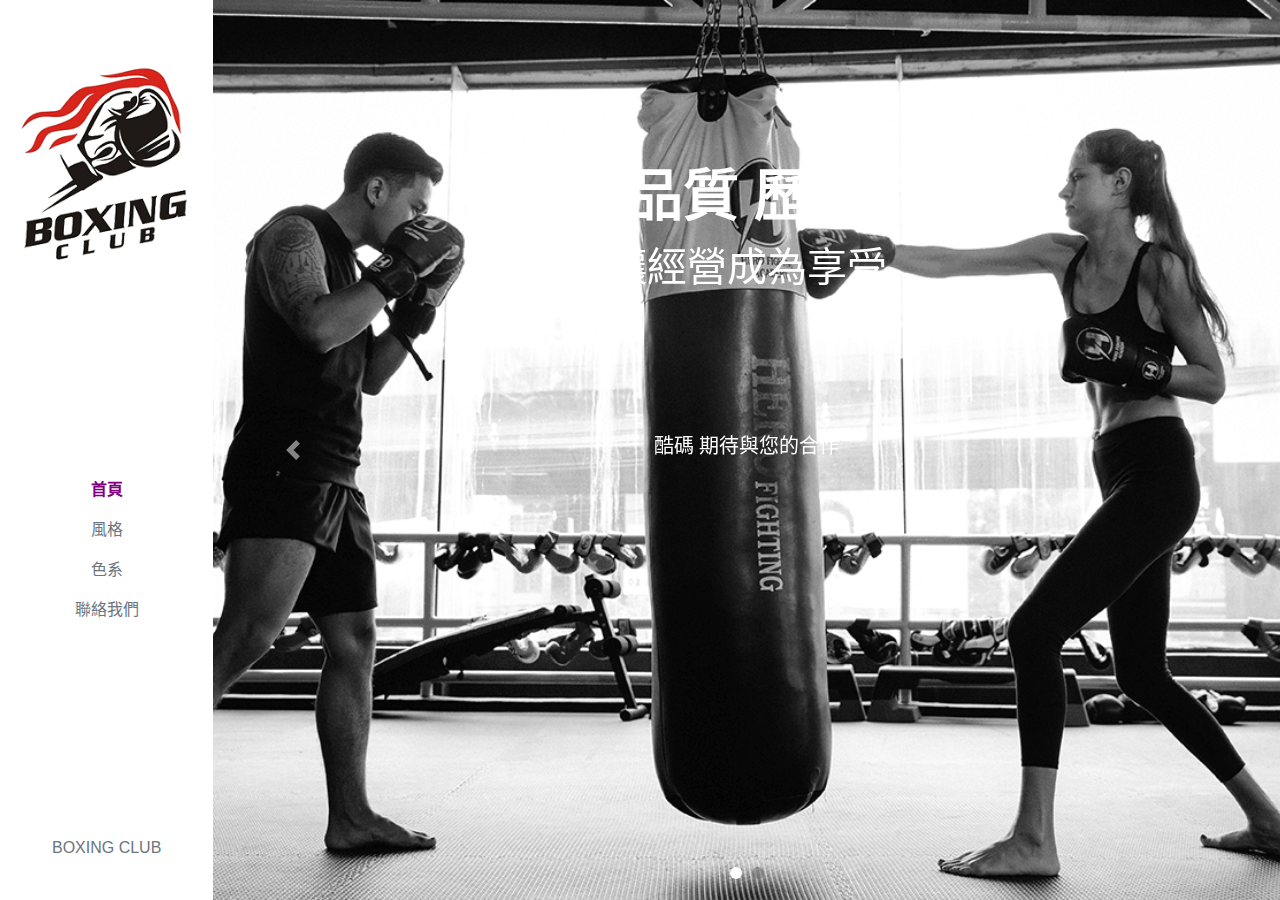
<file: index.html>
<!DOCTYPE html>
<html lang="zh-TW">

<head>
  <meta charset="utf-8">
  <meta name="viewport" content="width=device-width, initial-scale=1">
  <title>酷码资讯</title>

  <!-- Bootstrap 4.6 CSS -->
  <link rel="stylesheet" href="https://cdn.jsdelivr.net/npm/bootstrap@4.6.0/dist/css/bootstrap.min.css">


  <style type="text/css">
    html,
    body {
      overflow: hidden;
      width: 100vw;
      height: 100vh;
      margin: 0;
      padding: 0;
    }

    .right-pane {
      height: 100vh;
      display: flex;
      flex-direction: column;
    }

    .carousel-wrapper {
      flex: 1 1 auto;
      min-height: 0;
    }

    .info-bar {
      flex: 0 0 100px;
    }


    .carousel-item {
      height: 100vh;
      overflow: hidden;
    }

    .carousel-item img {
      width: 100%;
      height: 100%;
      display: block;
      margin: 0 auto;
      object-fit: cover;
    }

    .carousel-inner {
      width: 100%;
    }

    .carousel-inner img {
      filter: grayscale(100%);
    }

    .carousel-caption {
      top: 20%;
      transform: translateY(-20%);
      bottom: auto;
      text-align: center;
    }

    .carousel-caption h5 {
      font-size: 3.5rem;
      font-weight: bold;
    }

    .carousel-caption p {
      font-size: 2.5rem;
    }

    .carousel-indicators li {
      width: 12px;
      height: 12px;
      border-radius: 50%;
      background-color: #666;
      margin: 5px;
      border: none;
    }

    .carousel-indicators .active {
      background-color: #fff;
    }

    .centered-caption {
      position: absolute;
      top: 50%;
      left: 50%;
      transform: translate(-50%, -50%);
      text-align: center;
      z-index: 10;
      color: white;
      font-size: 1.5rem;
      font-weight: 500;

    }
  </style>
</head>

<body style="overflow-x: hidden;">

  <section class="container-fluid p-0">
    <div class="row no-gutters">

      <!-- Header -->
      <div class="col-lg-2 d-flex flex-column align-items-center py-4"
        style="min-height: 100vh; background-color: #fff;">

        <div class="mb-3" style="margin-top: 40px;">
          <img src="img/index/logo.png" alt="Logo" class="img-fluid" style="max-height: 200px;">
        </div>

        <nav class="nav flex-column text-center my-auto">
          <a class="nav-link font-weight-bold" href="#" style="color: purple;">首頁</a>
          <a class="nav-link text-secondary" href="#">風格</a>
          <a class="nav-link text-secondary" href="#">色系</a>
          <a class="nav-link text-secondary" href="#">聯絡我們</a>
        </nav>

        <div class="text-muted mt-3 mb-3" style="font-weight: 500;">
          BOXING CLUB
        </div>
      </div>



      <!-- Carousel -->
      <div class="col-lg-10 px-0 right-pane">
        <div class="carousel-wrapper">
          <div id="carouselExampleCaptions" class="carousel slide" data-ride="carousel" data-interval="3000">

            <ol class="carousel-indicators">
              <li data-target="#carouselExampleCaptions" data-slide-to="0" class="active"></li>
              <li data-target="#carouselExampleCaptions" data-slide-to="1"></li>
            </ol>

            <div class="carousel-inner">
              <div class="carousel-item active">
                <img src="img/index/01.png" class="d-block w-100" alt="第一張">
                <div class="carousel-caption d-none d-md-block">
                  <h5>卓越品質 歷久不衰</h5>
                  <p>讓經營成為享受</p>
                </div>
                <div class="centered-caption">
                  <h5>酷碼 期待與您的合作</h5>
                </div>
              </div>
              <div class="carousel-item">
                <img src="img/index/02.png" class="d-block w-100" alt="第二張">
                <div class="carousel-caption d-none d-md-block">
                  <h5>卓越品質 歷久不衰</h5>
                  <p>讓經營成為享受</p>
                </div>
                <div class="centered-caption">
                  <h5>酷碼 期待與您的合作</h5>
                </div>
              </div>
            </div>

            <a class="carousel-control-prev" href="#carouselExampleCaptions" role="button" data-slide="prev">
              <span class="carousel-control-prev-icon" aria-hidden="true"></span>
              <span class="sr-only">上一張</span>
            </a>
            <a class="carousel-control-next" href="#carouselExampleCaptions" role="button" data-slide="next">
              <span class="carousel-control-next-icon" aria-hidden="true"></span>
              <span class="sr-only">下一張</span>
            </a>
          </div>
        </div>
        <div class="info-bar bg-dark text-white py-4 text-center">
          <div class="container">
            <p class="mb-0">酷碼資訊</p>
          </div>
        </div>
      </div>
    </div>
  </section>


  <!-- Bootstrap 4.6 JS -->
  <script src="https://code.jquery.com/jquery-3.5.1.min.js"></script>
  <script src="https://cdn.jsdelivr.net/npm/bootstrap@4.6.2/dist/js/bootstrap.bundle.min.js"></script>
  <script>
    document.addEventListener('DOMContentLoaded', function () {
      setTimeout(function () {
        $('#carouselExampleCaptions').carousel({
          interval: 3000,
          ride: 'carousel'
        });
      }, 100);
    });
  </script>


</body>

</html>
</file>
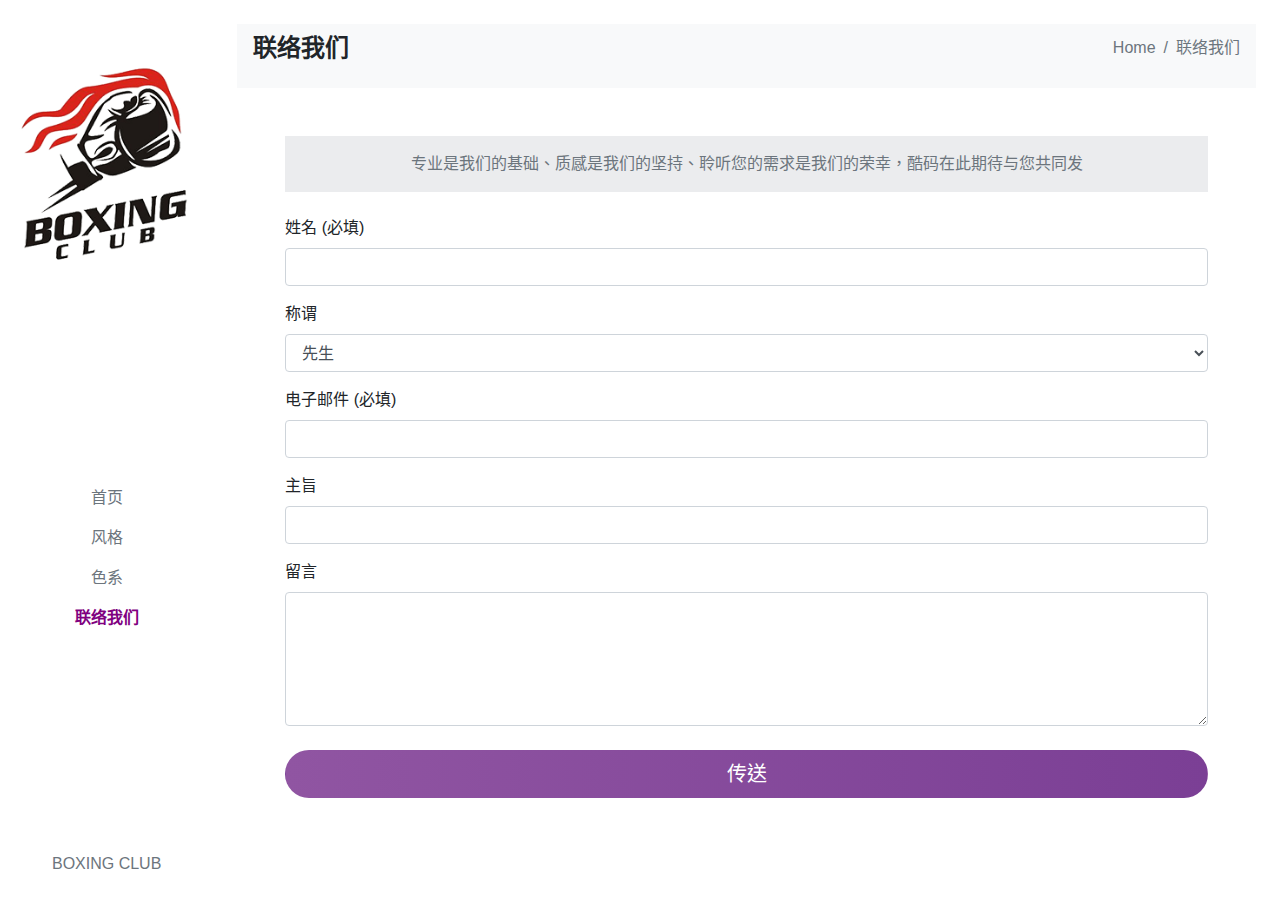
<file: contact.html>
<!DOCTYPE html>
<html lang="zh-TW">

<head>
  <meta charset="utf-8">
  <meta name="viewport" content="width=device-width, initial-scale=1">
  <title>酷码资讯 ｜ 联络我们</title>
  <link rel="stylesheet" href="https://cdn.jsdelivr.net/npm/bootstrap@4.6.0/dist/css/bootstrap.min.css">
  <link rel="stylesheet" href="https://cdnjs.cloudflare.com/ajax/libs/font-awesome/6.5.0/css/all.min.css">

  <style>
    a.nav-link {
      color: inherit;
      text-decoration: none !important;
    }

    a.nav-link:hover {
      text-decoration: none !important;
    }

    .btn-link {
      font-size: 0.85rem;
      padding: 0.3rem 0.8rem;
      text-decoration: none !important;
    }

    .btn-link:hover {
      text-decoration: none !important;
    }

    .btn-purple {
      color: purple !important;
    }

    .card-hover {
      position: relative;
      overflow: hidden;
    }

    .card-hover img {
      width: 100%;
      height: auto;
      display: block;
    }

    .card-hover .hover-overlay {
      position: absolute;
      top: 0;
      left: 0;
      width: 100%;
      height: 100%;
      background-color: rgba(128, 0, 128, 0.7);
      color: white;
      display: flex;
      flex-direction: column;
      align-items: center;
      justify-content: center;
      text-align: center;
      opacity: 0;
      transition: opacity 0.3s ease;
      padding: 1rem;
    }

    .card-hover:hover .hover-overlay {
      opacity: 1;
    }

    .hover-overlay h5 {
      font-weight: bold;
      margin-bottom: 0.5rem;
    }

    .hover-overlay .tags {
      font-size: 0.875rem;
      margin-bottom: 1rem;
    }

    .icon-group {
      display: flex;
      gap: 1rem;
    }

    .icon-btn {
      width: 45px;
      height: 45px;
      border-radius: 50%;
      background: white;
      color: purple;
      display: flex;
      align-items: center;
      justify-content: center;
      font-size: 1.1rem;
      transition: background 0.3s;
    }

    .icon-btn:hover {
      background: #eee;
      text-decoration: none;
    }
    .breadcrumb a {
  color: inherit !important;
  text-decoration: none !important;
}

    @media (max-width: 991.98px) {
      .breadcrumb-title-wrapper {
        display: flex !important;
        flex-direction: column;
        justify-content: center;
        align-items: center !important;
        padding-top: 0.5rem;
        padding-bottom: 0.5rem;
      }

      .breadcrumb-title-wrapper h4 {
        margin-bottom: 0 !important;
      }

      .breadcrumb-title-wrapper nav {
        margin-top: 0 !important;
      }

      .scroll-buttons {
        flex-wrap: nowrap !important;
        justify-content: center;
        gap: 0 !important;
      }

      .scroll-buttons .btn {
        font-size: 0.65rem !important;
        margin: 0 0.2rem !important;
        padding: 0.2rem 0.5rem !important;
        white-space: nowrap !important;
      }

      .pb-3.mb-5.bg-light.text-center.text-lg-left.d-block.d-lg-flex {
        display: flex !important;
        flex-direction: column;
        justify-content: center;
      }
    }
  </style>
</head>

<body>
  <section class="container-fluid p-0">
    <div class="row no-gutters">

      <!-- Header -->
      <header class="col-12 col-lg-2 px-0">
        <!-- 手機版 -->
        <div class="d-block d-lg-none" style="background-color: #fff;">
          <nav class="navbar navbar-light px-3 py-2">
            <a class="navbar-brand m-0" href="index.html">
              <img src="img/index/logo.png" alt="Logo" style="height: 50px;">
            </a>
            <button class="navbar-toggler" type="button" data-toggle="collapse" data-target="#mobileMenu"
              aria-controls="mobileMenu" aria-expanded="false" aria-label="Toggle navigation">
              <span class="navbar-toggler-icon"></span>
            </button>
          </nav>
          <div class="collapse" id="mobileMenu">
            <nav class="nav flex-column px-3">
              <a class="nav-link text-secondary" href="index.html">首页</a>
              <a class="nav-link text-secondary" href="style.html">风格</a>
              <a class="nav-link text-secondary" href="#">色系</a>
              <a class="nav-link font-weight-bold btn-purple" >联络我们</a>
            </nav>
          </div>
        </div>

        <!-- 桌機版 -->
        <div class="d-none d-lg-flex flex-column align-items-center py-4"
          style="min-height: 100vh; background-color: #fff;">
          <div class="mb-3" style="margin-top: 40px;">
            <img src="img/index/logo.png" alt="Logo" class="img-fluid" style="max-height: 200px;">
          </div>
          <nav class="nav flex-column text-center my-auto">
            <a class="nav-link text-secondary" href="index.html">首页</a>
            <a class="nav-link text-secondary" href="style.html">风格</a>
            <a class="nav-link text-secondary" href="#">色系</a>
            <a class="nav-link font-weight-bold btn-purple" >联络我们</a>
          </nav>
          <div class="text-muted mt-3" style="font-weight: 500;">
            BOXING CLUB
          </div>
        </div>
      </header>



      <main class="col-12 col-lg-10 px-4 py-4">
        <!-- 標題與麵包屑 -->
        <div class="pb-3 mb-5 bg-light text-center text-lg-left d-block d-lg-flex justify-content-lg-between align-items-lg-center breadcrumb-title-wrapper">
          <h4 class="ml-3 mb-2 mb-lg-0 font-weight-bold">联络我们</h4>
          <nav aria-label="breadcrumb">
            <ol class="breadcrumb bg-transparent justify-content-center justify-content-lg-end mb-0">
              <li class="breadcrumb-item text-secondary"><a href="index.html">Home</a></li>
              <li class="breadcrumb-item active" aria-current="page">联络我们</li>
            </ol>
          </nav>
        </div>

        <!-- 聯絡表單區 -->
        <div class="container px-md-5">
          <div class="text-center text-muted mb-4 py-3 px-2" style="background-color: #ebecee;">
            专业是我们的基础、质感是我们的坚持、聆听您的需求是我们的荣幸，酷码在此期待与您共同发
          </div>

          <form>
            <div class="form-group">
              <label for="name">姓名 (必填)</label>
              <input type="text" class="form-control" id="name" placeholder="">
            </div>

            <div class="form-group">
              <label for="salutation">称谓</label>
              <select class="form-control" id="salutation">
                <option>先生</option>
                <option>女士</option>
                <option>其他</option>
              </select>
            </div>

            <div class="form-group">
              <label for="email">电子邮件 (必填)</label>
              <input type="email" class="form-control" id="email" placeholder="">
            </div>

            <div class="form-group">
              <label for="subject">主旨</label>
              <input type="text" class="form-control" id="subject" placeholder="">
            </div>

            <div class="form-group">
              <label for="message">留言</label>
              <textarea class="form-control" id="message" rows="5" placeholder=""></textarea>
            </div>

            <div class="form-group mt-4">
              <button type="submit" class="btn btn-lg text-white btn-block"
                style="background: linear-gradient(to right, #9055A2, #7B3F95); border-radius: 999px;">
                传送
              </button>
            </div>

          </form>
        </div>
      </main>

  </section>

  <!-- Bootstrap 4.6 JS -->
  <script src="https://code.jquery.com/jquery-3.5.1.min.js"></script>
  <script src="https://cdn.jsdelivr.net/npm/bootstrap@4.6.2/dist/js/bootstrap.bundle.min.js"></script>
  <script>
    $(document).ready(function () {
      $('.view-image').on('click', function (e) {
        e.preventDefault();


        var imgSrc = $(this).closest('.card-hover').find('.card-img-top').attr('src');


        $('#modalImage').attr('src', imgSrc);
      });
    });
  </script>


</body>

</html>
</file>
